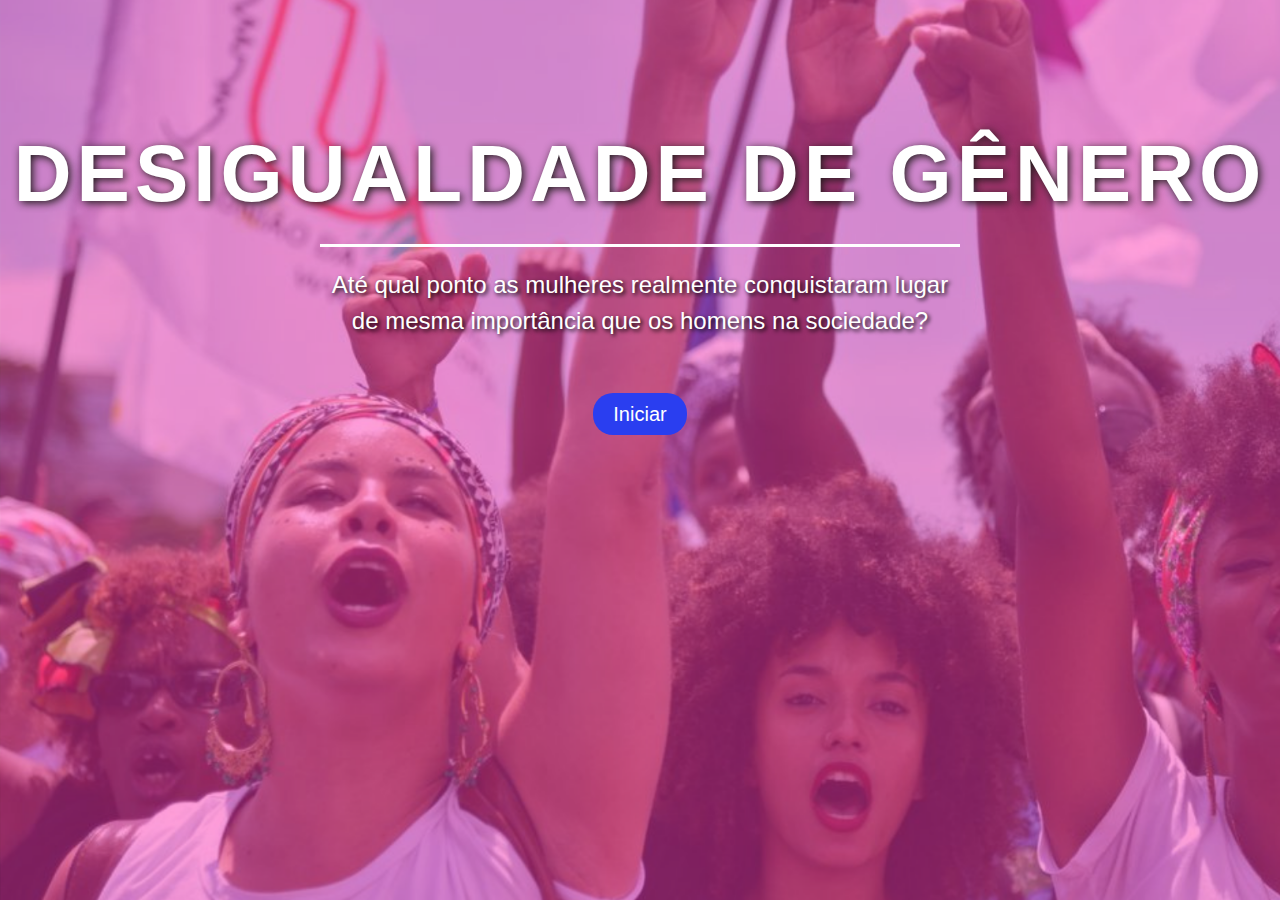
<file: Semana 1/Desafio/index.html>
<html>
    <head>
        <title class="fundo">Desafio01</title>
        <meta charset="UTF-8">
        <link rel="stylesheet" href="estilo.css">
    </head>

    <body>
        <div id="fundo">
            <h1 id="titulo"> Desigualdade de Gênero </h1>
            <p id="subtitulo">
                Até qual ponto as mulheres realmente conquistaram lugar de mesma importância que os homens na sociedade? 
            </p>
            <a id="acao" href="https://nacoesunidas.org/" target="_blank">Iniciar</a>
        </div>
    </body>
</html>
</file>
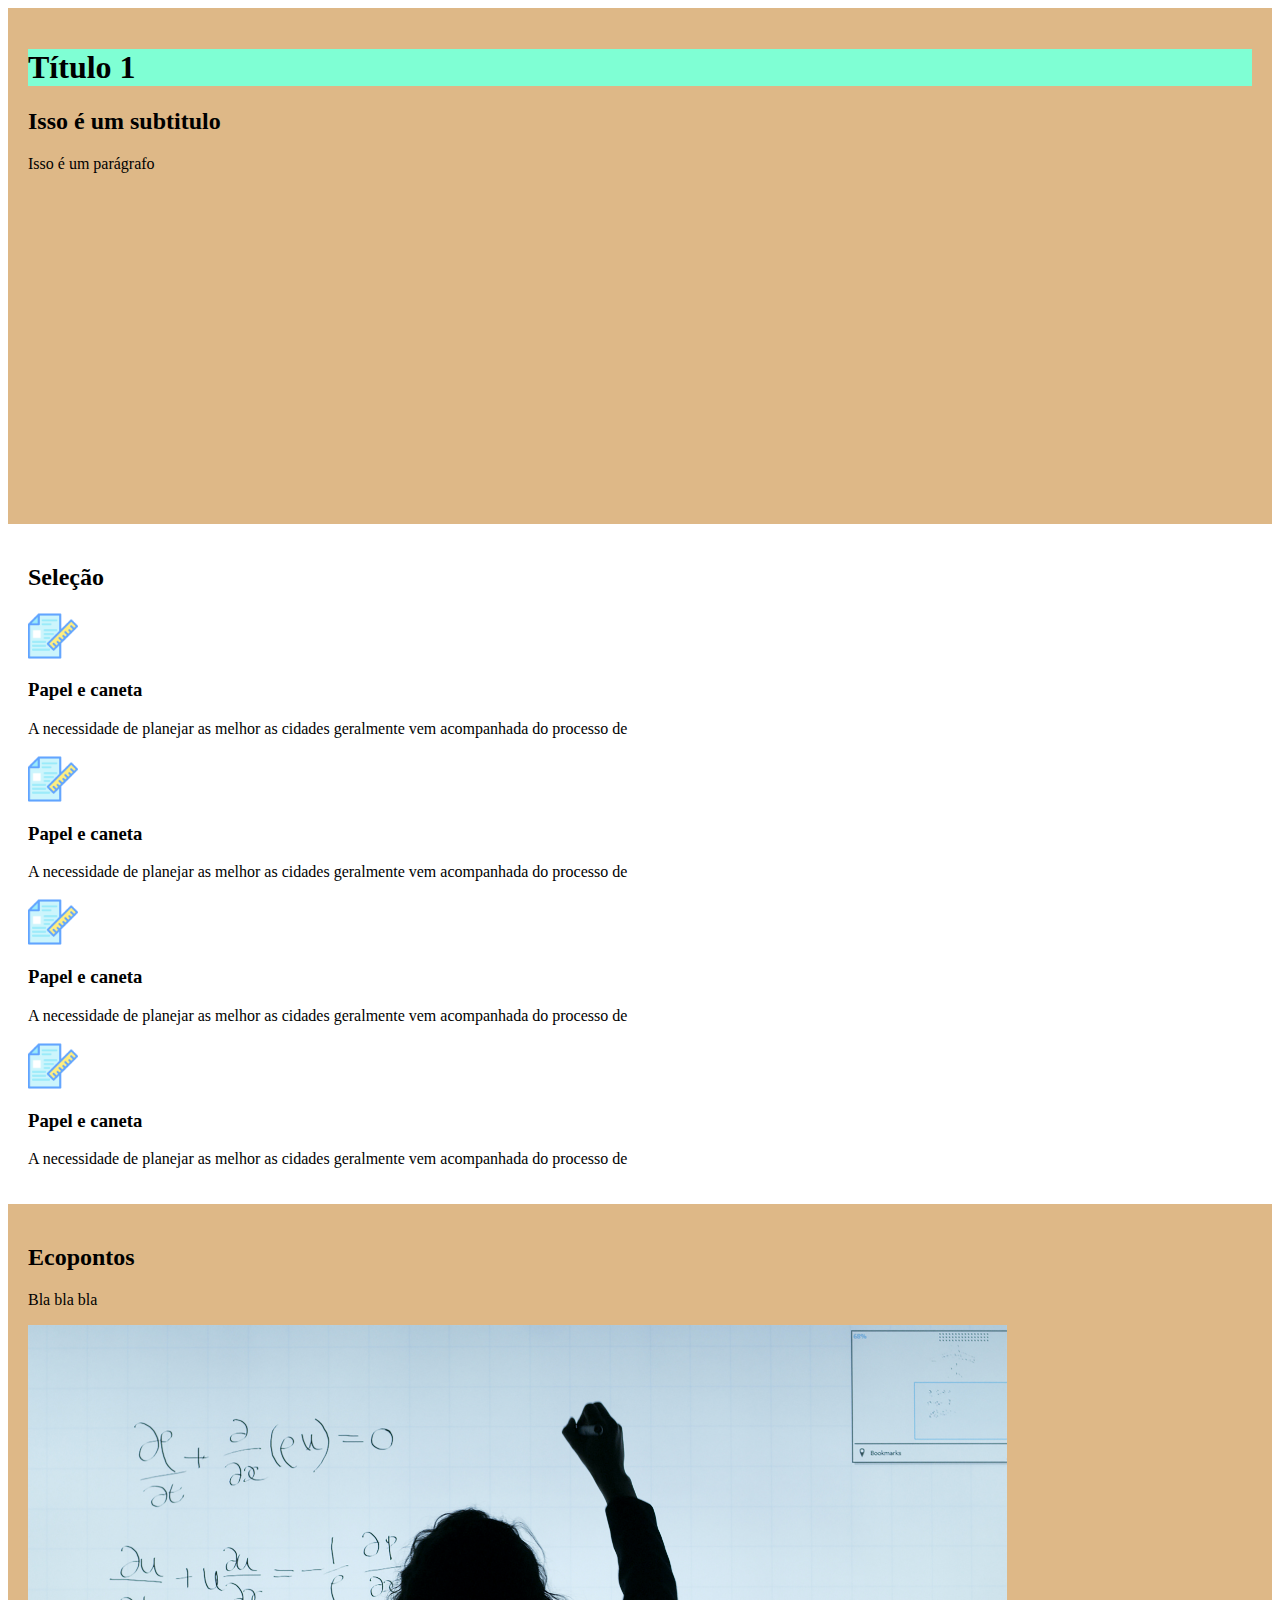
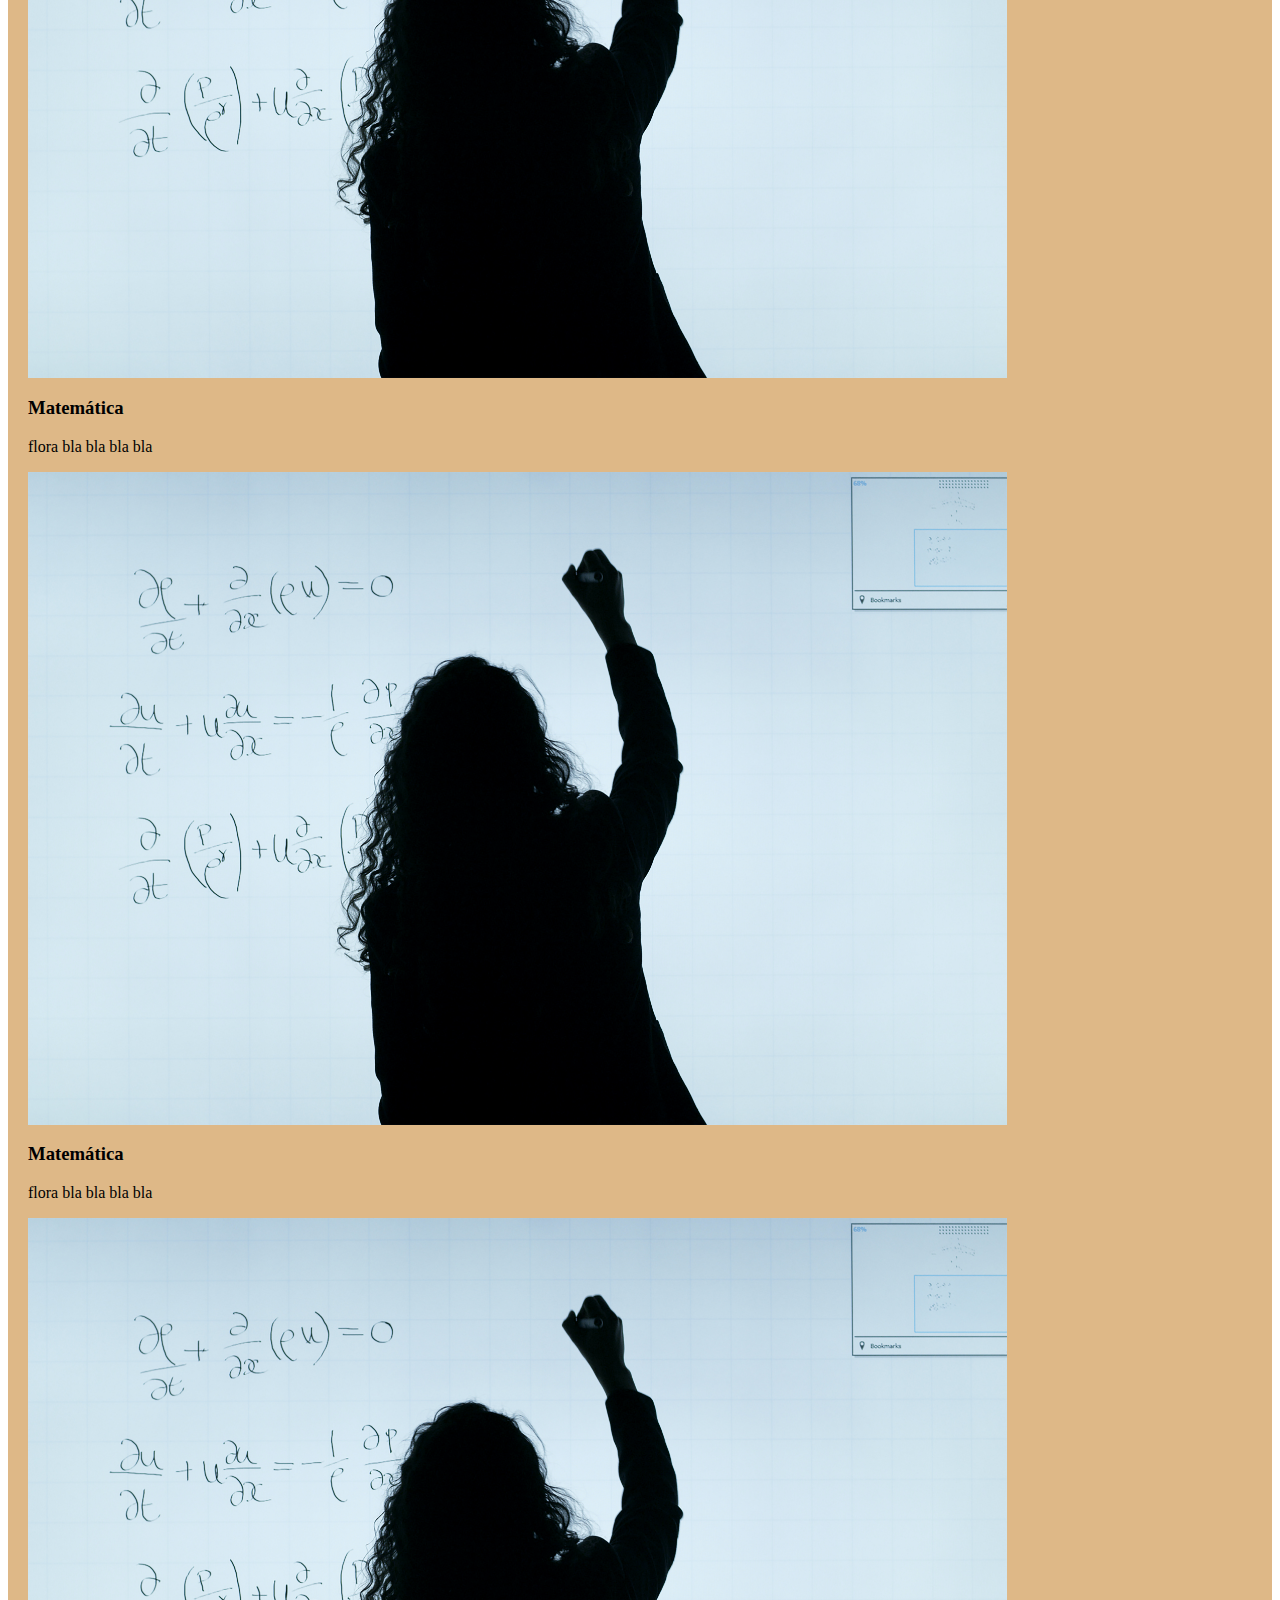
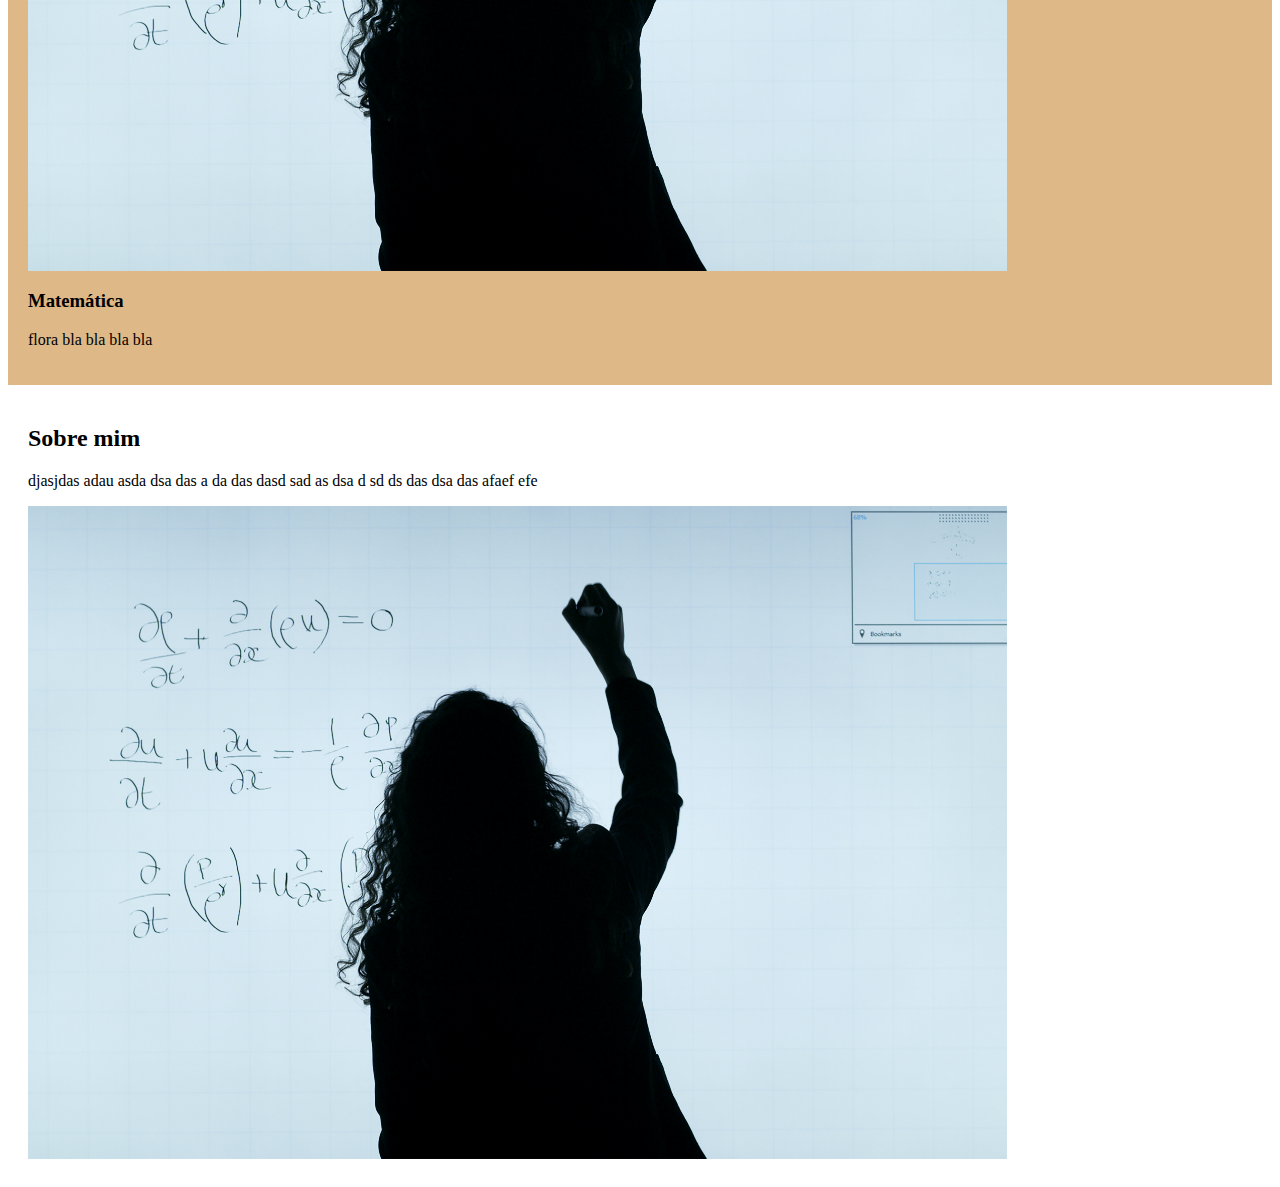
<file: Semana 2/Aula 03/index.html>
<html>
    <head>
        <title>Site ODS</title>
        <meta charset="UTF-8">
        <link rel="stylesheet" href="estilo.css"/>
    </head>

    <body>

        <section id="Projeto" class="destaque">
            <h1 class="fundo">Título 1</h1>
            <h2 id="cortexto">Isso é um subtitulo</h2>
             <p>Isso é um parágrafo</p>

            <iframe width="560" height="315" src="https://www.youtube.com/embed/F82W3tKtr8c" frameborder="0" allow="accelerometer; autoplay; encrypted-media; gyroscope; picture-in-picture" allowfullscreen></iframe>
        </section>
        
        <section id="selecao">
            <h2>Seleção</h2>

            <img class="icone" src="img/icone01.png" alt="É um ícone">
            <h3>Papel e caneta</h3>
            <p>A necessidade de planejar as melhor as cidades geralmente vem acompanhada do processo de
            </p>

            <img class="icone" src="img/icone01.png" alt="É um ícone">
            <h3>Papel e caneta</h3>
            <p>A necessidade de planejar as melhor as cidades geralmente vem acompanhada do processo de
            </p>  

            <img class="icone" src="img/icone01.png" alt="É um ícone">
            <h3>Papel e caneta</h3>
            <p>A necessidade de planejar as melhor as cidades geralmente vem acompanhada do processo de
            </p>

            <img class="icone" src="img/icone01.png" alt="É um ícone">
            <h3>Papel e caneta</h3>
            <p>A necessidade de planejar as melhor as cidades geralmente vem acompanhada do processo de
            </p>
            
        </section>

        <section id="Ecopontos" class="destaque">
            <h2>Ecopontos</h2>
            <p>Bla bla bla</p>
      

        <img class="imagem" src="img/img01.jpg" alt="É uma imagem">
        <h3>Matemática</h3>
        <p>
            flora bla bla bla bla
        </p>
        
        <img class="imagem" src="img/img01.jpg" alt="É uma imagem">
        <h3>Matemática</h3>
        <p>
            flora bla bla bla bla
        </p>
        
        <img class="imagem" src="img/img01.jpg" alt="É uma imagem">
        <h3>Matemática</h3>
        <p>
            flora bla bla bla bla
        </p>
       </section>

       <section>
        <h2>Sobre mim</h2>
        <p>
            djasjdas adau asda dsa das a da das dasd sad as dsa d sd ds das dsa das afaef  efe
        </p>
        <img class="imagem" src="img/img01.jpg" alt="É uma imagem">
       </section>
    </body>
</html>
</file>
<file: Semana 1/Desafio/estilo.css>
html, body{
    margin: 0;
    font-family: Verdana, Geneva, Tahoma, sans-serif;
}

#fundo{
    background-image: url(img/fundo.png);
    background-size: cover;
    background-attachment: fixed;
    height: 100%;
    text-align: center;
    margin: none;
}

#titulo{
    color: white;
    text-shadow: 2px 2px 8px #1f1a1a;
    text-transform: uppercase;
    letter-spacing: 5px;
    padding-top: 10%;
    margin: 0;
    font-size: 500%;
}

#subtitulo{
    color: white;
    text-shadow: 2px 2px 4px #000000;
    line-height: 1.5;
    font-size: 150%;
    font-weight: 100;
    margin-left: 25%;
    margin-right: 25%;
    padding-top: 20px;
    padding-bottom: 40px;
    border-top: 3px white solid;
}

#acao{
    color: white;
    border-radius: 20px;
    padding: 10px 20px 10px 20px;
    font-size: 20px;
    text-decoration: none;
    background-color: rgb(42, 62, 240);
}
</file>
<file: Semana 2/Aula 03/estilo.css>
.fundo{
    background-color: aquamarine;
}

.icone{
    width: 50px;
}

.destaque{
    background-color: burlywood;
}

section{
    padding: 20px;
}

.imagem{
    width: 80%;
}
</file>
